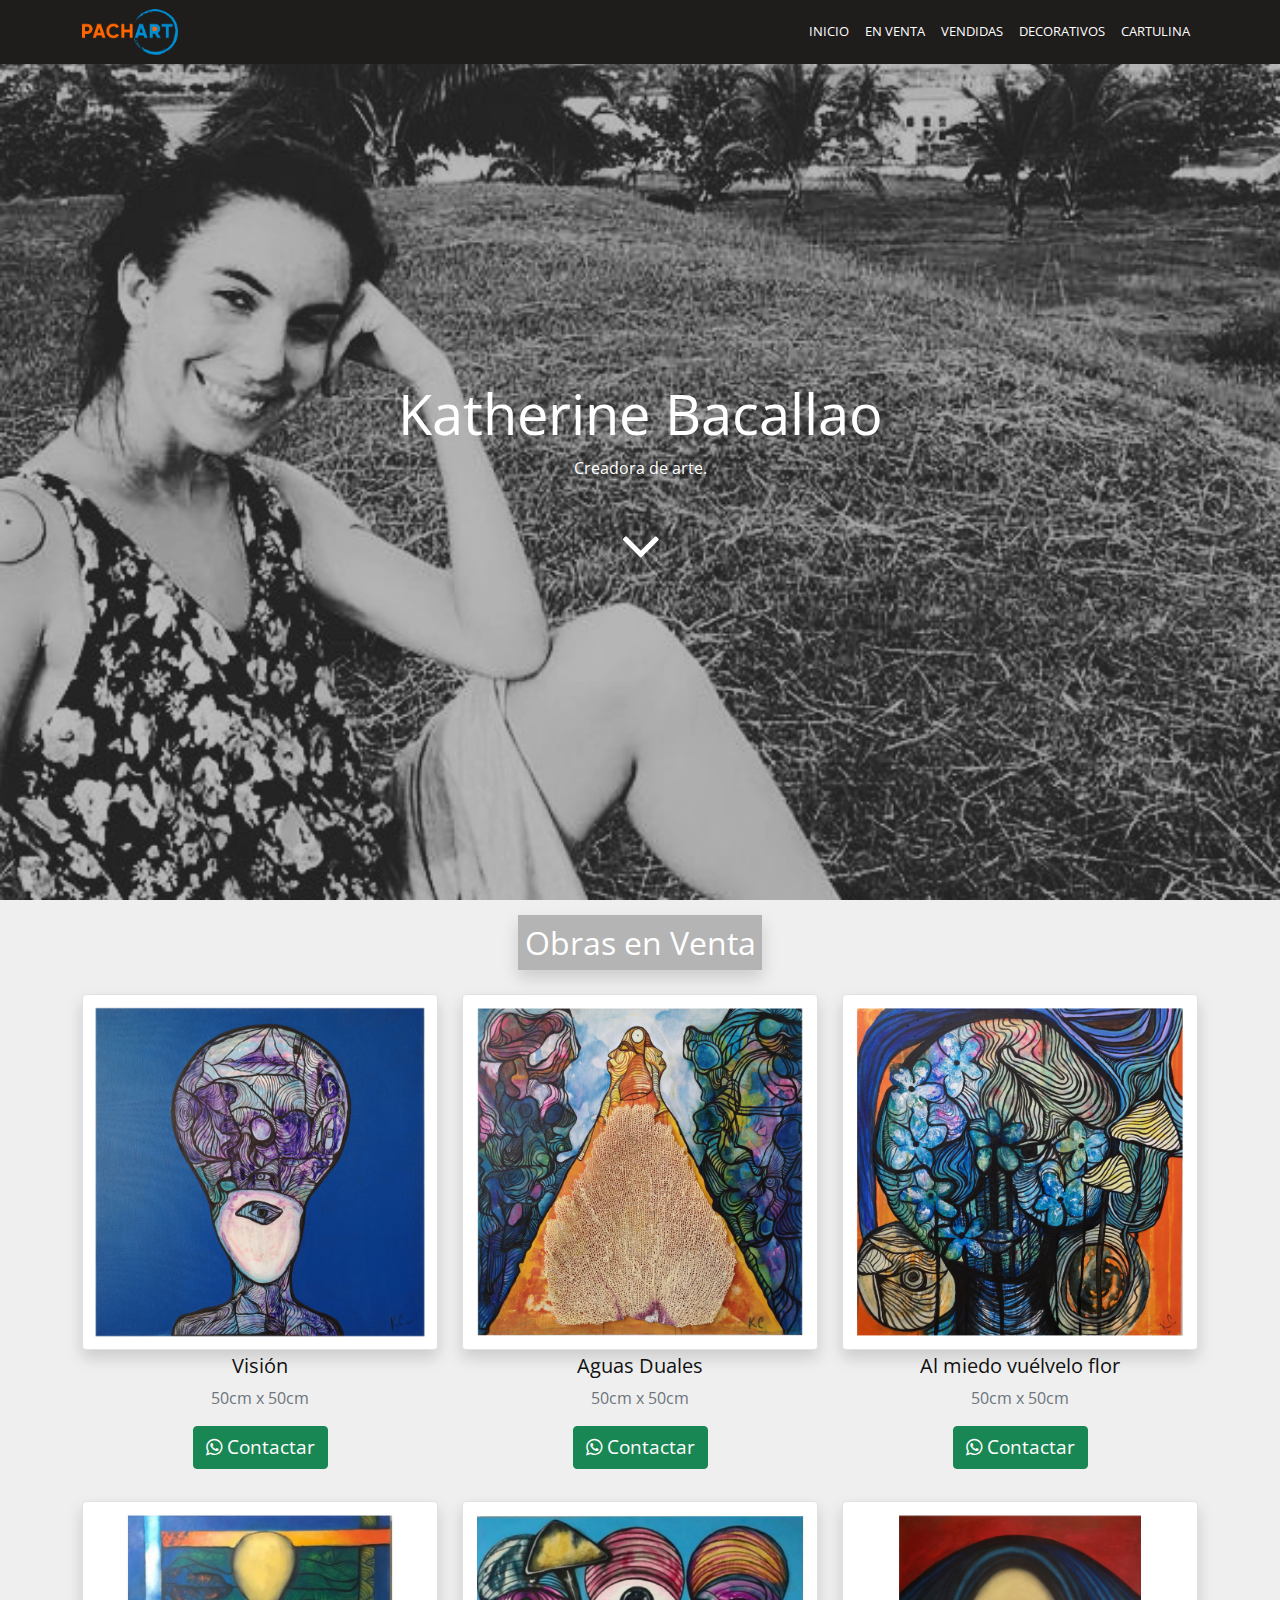
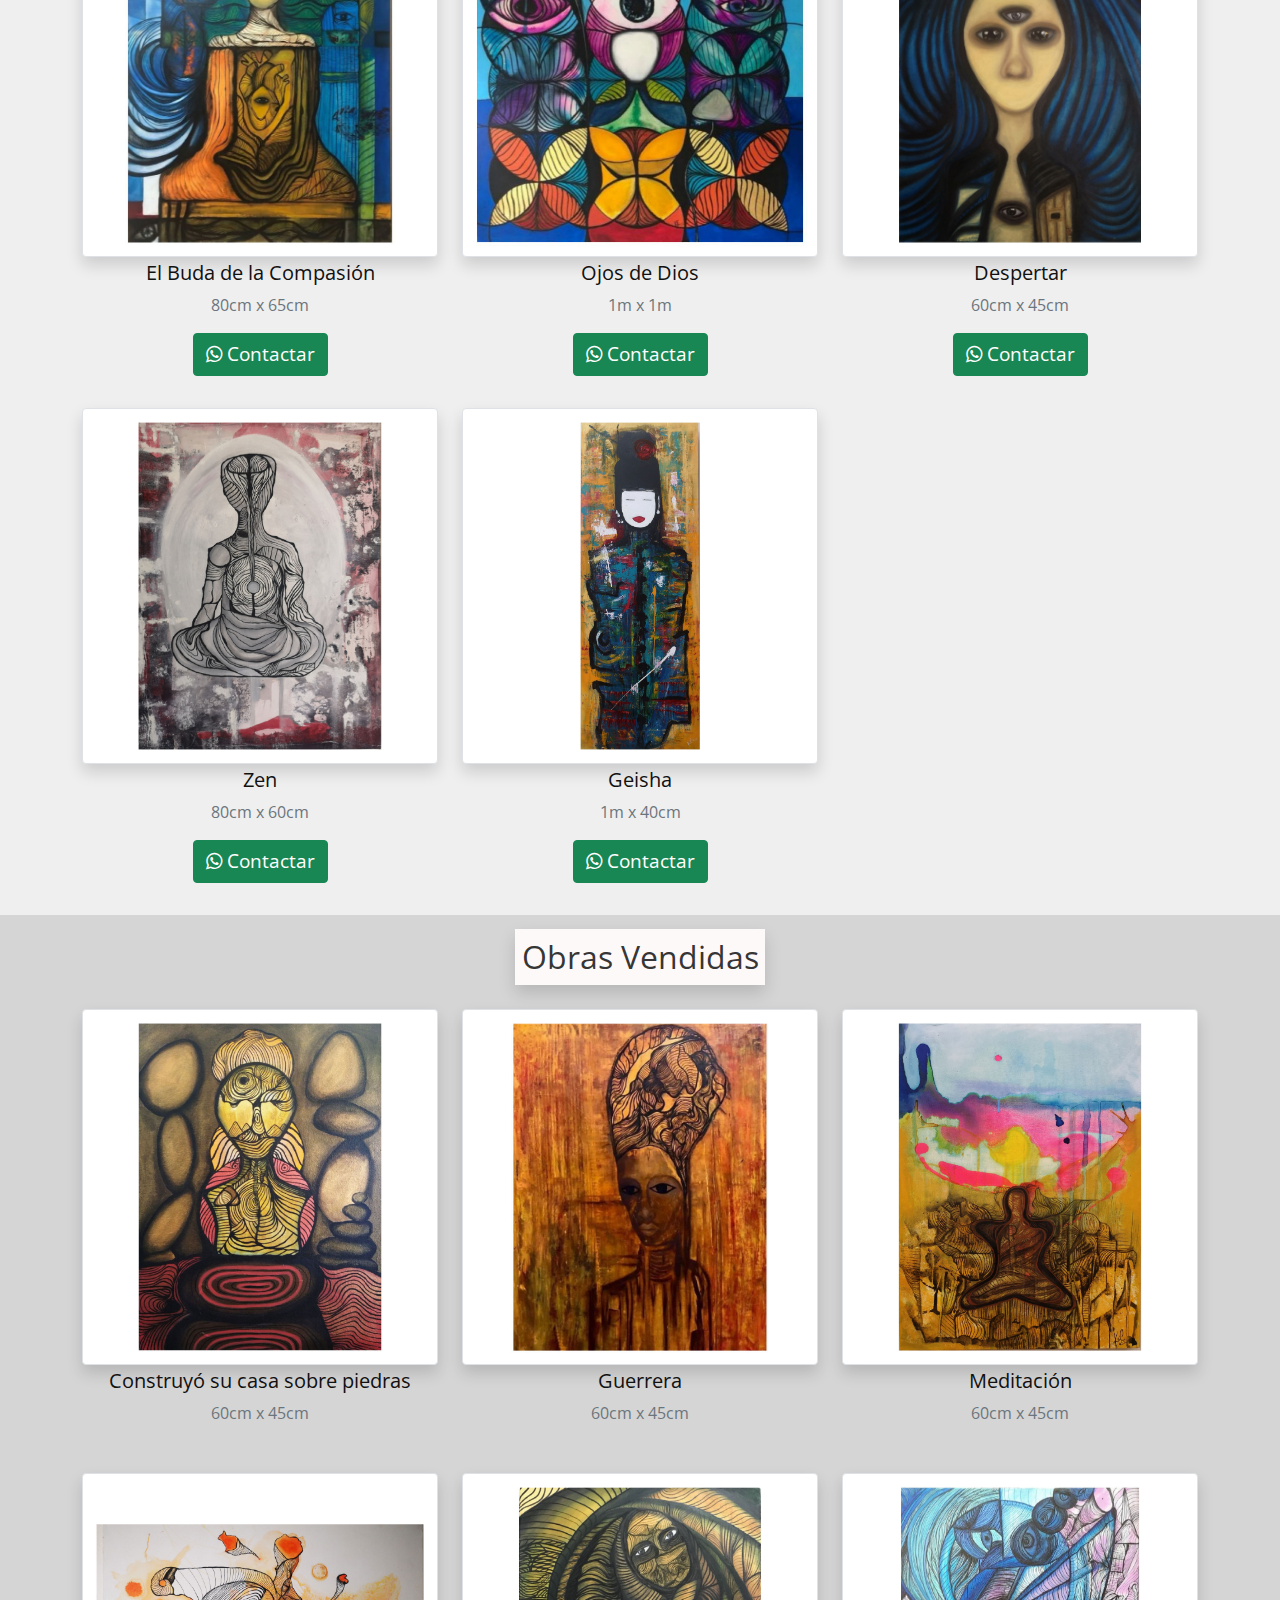
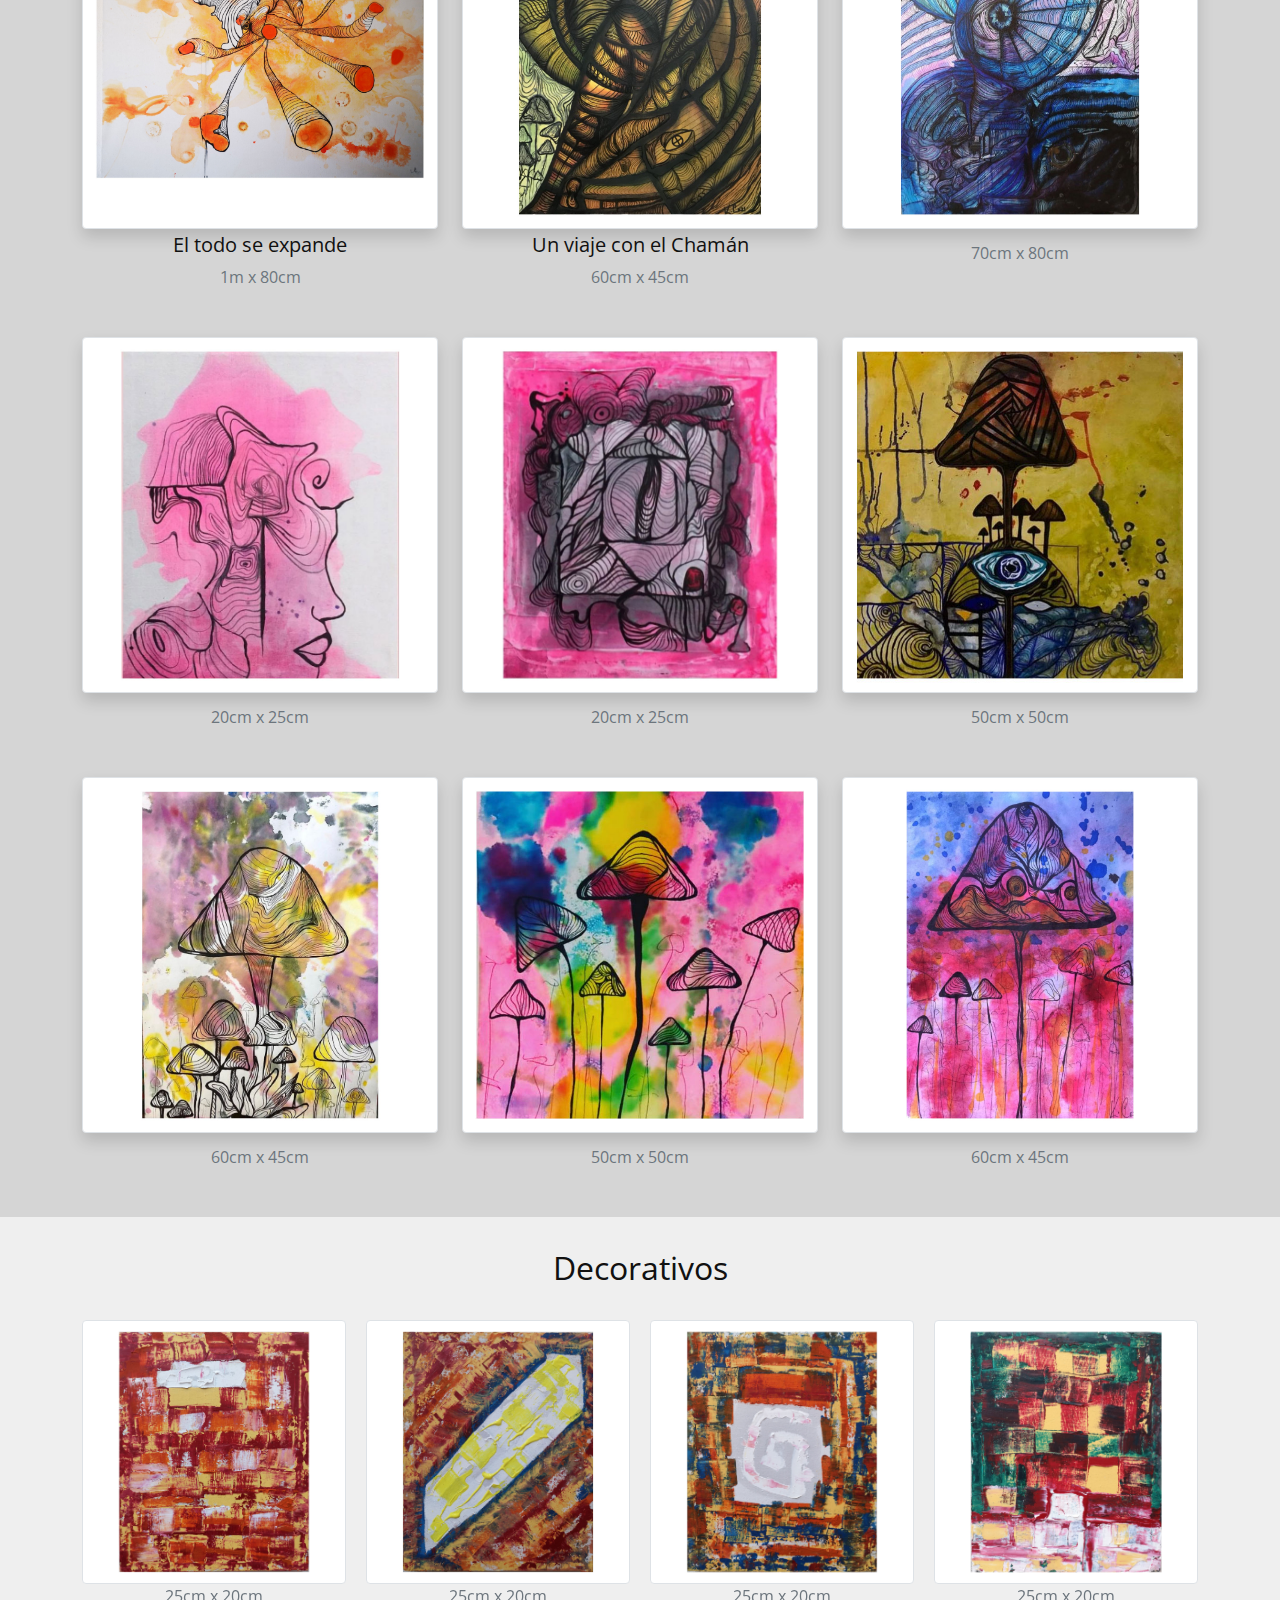
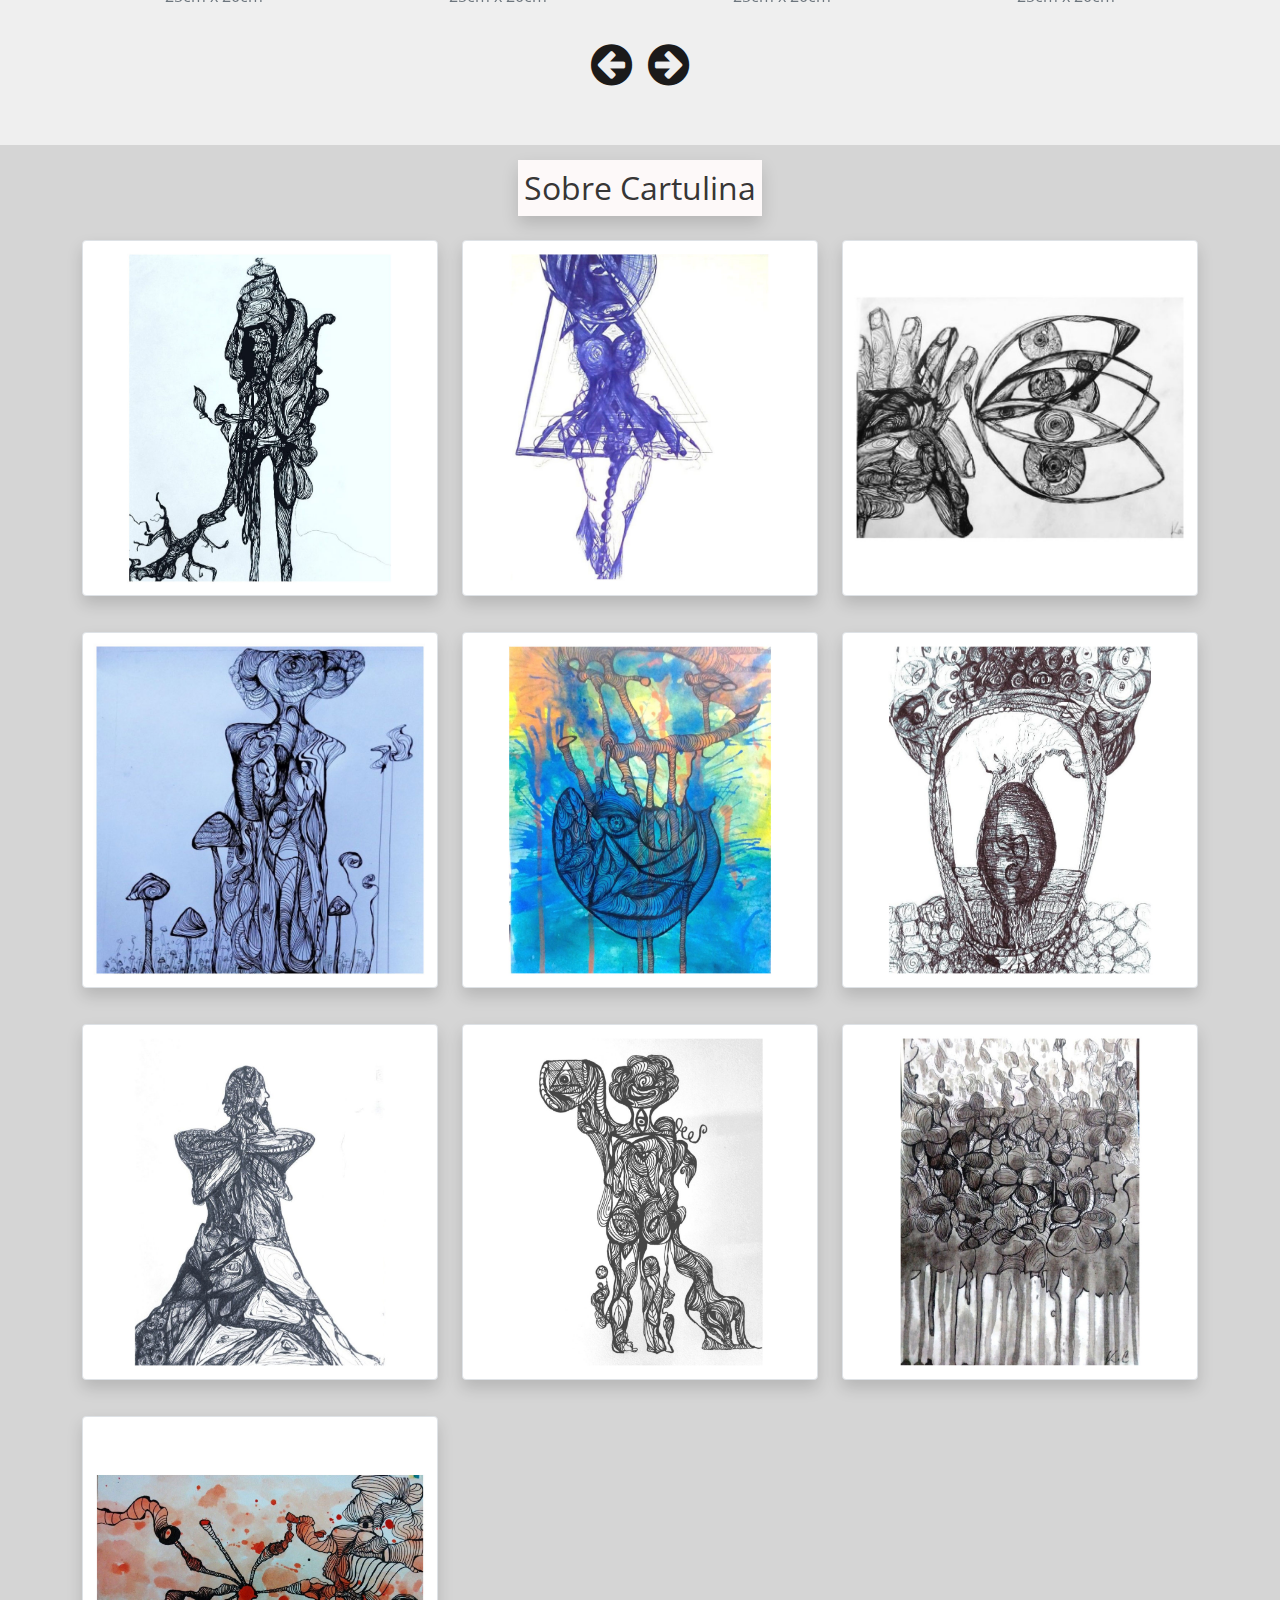
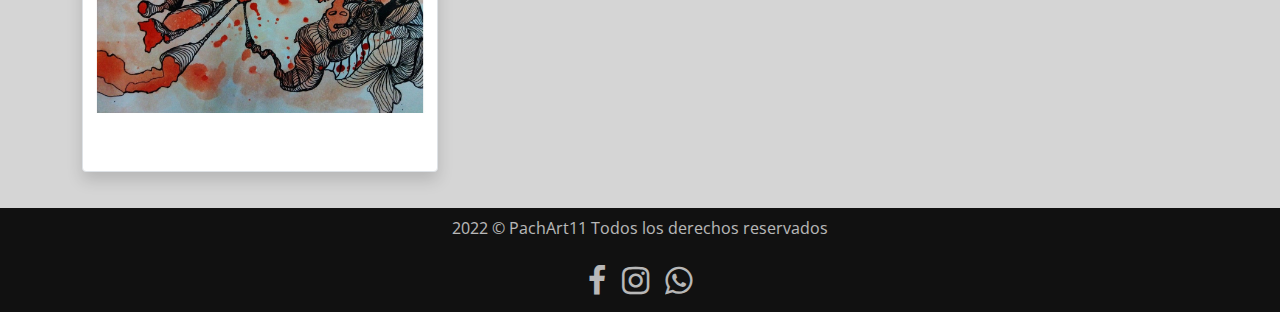
<file: index.html>
<!DOCTYPE html>
<html lang="en">
<head>
    <meta charset="UTF-8">
    <meta http-equiv="X-UA-Compatible" content="IE=edge">
    <meta name="viewport" content="width=device-width, initial-scale=1.0">
    <link rel="shortcut icon" type="image/x-icon" href="img/favicon.png">
    <title>PachArt11</title>

    <!-- Cargando iconos -->
    <link rel="stylesheet" href="css/font-awesome.min.css">

    <!-- Carga de galeria de imagenes -->
    <link rel="stylesheet" href="css/owl.carousel.min.css">
    <!-- <link rel="stylesheet" href="css/owl.theme.default.css"> -->

    <!-- Carga de archivos css -->
    <link rel="stylesheet" href="css/bootstrap.min.css">
    <link rel="stylesheet" href="css/animate.min.css">
    <link rel="stylesheet" href="css/estilos.css">

</head>
<body> 
    <section id="bienvenidos" class="bienvenidos d-flex flex-column justify-content-center">
        <header class="encabezado fixed-top" role="banner">
            <div class="container">
                <a href="index.html"><img style="width: 6rem;" id="logo" src="img/KATY LOGO.png" alt="logo del sitio"></a>

                <button type="button" class="boton-menu d-md-none" data-bs-toggle="collapse" data-bs-target="#Menu-principal" aria-expanded="false"><i class="fa fa-reorder" aria-hidden="true"></i></button>
                

                <nav id="Menu-principal" class="collapse order-md-1 flex-md-grow-0 flex-md-shrink-1 flex-md-fill">
                    <ul>
                        <li><a data-scroll href="#bienvenidos">Inicio</a></li>
                        <li><a data-scroll href="#enVenta">En Venta</a></li>
                        <li><a data-scroll href="#vendidas">Vendidas</a></li>
                        <li><a data-scroll href="#decorativos">Decorativos</a></li>
                        <li><a data-scroll href="#cartulina">Cartulina</a></li>
                    </ul>
                </nav> 
            </div>
        </header>

        <div class="texto-encabezado text-center">
            <h1 class="display-4 my-2 wow bounceIn">Katherine Bacallao</h1>
            <P class="wow bounceIn" data-wow-delay=".3s">Creadora de arte.</P>
        </div>

        <div class="flecha-bajar text-center fs-1">
            <a data-scroll href="#enVenta"><i class="fa fa-angle-down" aria-hidden="true"></i></a>
        </div>
    </section>

    <main class="py-3" id="enVenta"> 
        <div class="container">
            <h2 class="text-center py-2"><span class="mark shadow">Obras en Venta</span></h2>
            <div class="row">
                <article class="post col-12 col-sm-6 col-md-4 text-center py-2 py-md-0">
                    <img src="img/seccion venta/vision.jpg" alt="Cuadro en venta" class="img-thumbnail shadow mb-1">
                    <h5>Visión</h5>
                    <p class="text-muted">50cm x 50cm</p>
                    <a href="https://wa.me/message/VH63NGFXDNASP1" class="btn btn-success boton-contactar"><i class="fa fa-whatsapp" aria-hidden="true"></i> Contactar</a>
                </article>
                
                <article class="post col-12 col-sm-6 col-md-4 text-center py-2 py-md-0">
                    <img src="img/seccion venta/aguas-duales.jpg" alt="Cuadro en venta" class="img-thumbnail shadow mb-1">
                    <h5>Aguas Duales</h5>
                    <p class="text-muted">50cm x 50cm</p>
                    <a href="https://wa.me/message/VH63NGFXDNASP1" class="btn btn-success boton-contactar"><i class="fa fa-whatsapp" aria-hidden="true"></i> Contactar</a>
                </article>
    
                <article class="post col-12 col-sm-6 col-md-4 text-center py-2 py-md-0">
                    <img src="img/seccion venta/al-miedo-vuelvelo-flor.jpg" alt="Cuadro en venta" class="img-thumbnail shadow mb-1">
                    <h5>Al miedo vuélvelo flor</h5>
                    <p class="text-muted">50cm x 50cm</p>
                    <a href="https://wa.me/message/VH63NGFXDNASP1" class="btn btn-success boton-contactar"><i class="fa fa-whatsapp" aria-hidden="true"></i> Contactar</a>
                </article>
                
                <article class="post col-12 col-sm-6 col-md-4 text-center py-sm-2 py-md-0">
                    <img src="img/vendidos/el-buda-de-la-compasion.jpg" alt="Cuadro vendido" class="img-thumbnail shadow mb-1">
                    <h5>El Buda de la Compasión</h5>
                    <p class="text-muted">80cm x 65cm</p>
                    <a href="https://wa.me/message/VH63NGFXDNASP1" class="btn btn-success boton-contactar"><i class="fa fa-whatsapp" aria-hidden="true"></i> Contactar</a>
                </article>
            
                <article class="post col-12 col-sm-6 col-md-4 text-center py-sm-2 py-md-0">
                    <img src="img/vendidos/ojos.jpg" alt="Cuadro vendido" class="img-thumbnail shadow mb-1">
                    <h5>Ojos de Dios</h5>
                    <p class="text-muted">1m x 1m</p>
                    <a href="https://wa.me/message/VH63NGFXDNASP1" class="btn btn-success boton-contactar"><i class="fa fa-whatsapp" aria-hidden="true"></i> Contactar</a>
                </article>
    
                <article class="post col-12 col-sm-6 col-md-4 text-center py-sm-2 py-md-0">
                    <img src="img/seccion venta/despertar.jpg" alt="Cuadro en venta" class="img-thumbnail shadow mb-1">
                    <h5>Despertar</h5>
                    <p class="text-muted">60cm x 45cm</p>
                    <a href="https://wa.me/message/VH63NGFXDNASP1" class="btn btn-success boton-contactar"><i class="fa fa-whatsapp" aria-hidden="true"></i> Contactar</a>
                </article>
    
                <article class="post col-12 col-sm-6 col-md-4 text-center py-sm-2 py-md-0">
                    <img src="img/seccion venta/zen.jpg" alt="Cuadro en venta" class="img-thumbnail shadow mb-1">
                    <h5>Zen</h5>
                    <p class="text-muted">80cm x 60cm</p>
                    <a href="https://wa.me/message/VH63NGFXDNASP1" class="btn btn-success boton-contactar"><i class="fa fa-whatsapp" aria-hidden="true"></i> Contactar</a>
                </article>
    
                <article class="post col-12 col-sm-6 col-md-4 text-center py-sm-2 py-md-0">
                    <img src="img/seccion venta/geisha.jpg" alt="Cuadro en venta" class="img-thumbnail shadow mb-1">
                    <h5>Geisha</h5>
                    <p class="text-muted">1m x 40cm</p>
                    <a href="https://wa.me/message/VH63NGFXDNASP1" class="btn btn-success boton-contactar"><i class="fa fa-whatsapp" aria-hidden="true"></i> Contactar</a>
                </article>
            </div>
        </div>
    </main>
    
    
    <section class="py-3" id="vendidas"> 
        <div class="container">
            <h2 class="text-center py-2"><span class="mark shadow">Obras Vendidas</span></h2>
            <div class="row">
                <article class="post col-12 col-sm-6 col-md-4 text-center py-2 py-md-0">
                    <img src="img/vendidos/construyo-su-casa-sobre-piedras.jpg" alt="Cuadro vendido" class="img-thumbnail shadow mb-1">
                    <h5>Construyó su casa sobre piedras</h5>
                    <p class="text-muted">60cm x 45cm</p>
                </article>
                
                <article class="post col-12 col-sm-6 col-md-4 text-center py-2 py-md-0">
                    <img src="img/vendidos/guerrera.jpg" alt="Cuadro vendido" class="img-thumbnail shadow mb-1">
                    <h5>Guerrera</h5>
                    <p class="text-muted">60cm x 45cm</p>
                </article>
                
                <article class="post col-12 col-sm-6 col-md-4 text-center py-sm-2 py-md-0">
                    <img src="img/seccion venta/meditacion.jpg" alt="Cuadro en venta" class="img-thumbnail shadow mb-1">
                    <h5>Meditación</h5>
                    <p class="text-muted">60cm x 45cm</p>
                </article>
                
                <article class="post col-12 col-sm-6 col-md-4 text-center py-sm-2 py-md-0">
                    <img src="img/vendidos/el-todo-se-expande.jpg" alt="Cuadro en venta" class="img-thumbnail shadow mb-1">
                    <h5>El todo se expande</h5>
                    <p class="text-muted">1m x 80cm</p>
                </article>
                
                <article class="post col-12 col-sm-6 col-md-4 text-center py-sm-2 py-md-0">
                    <img src="img/vendidos/un-viaje-con-el-chaman.jpg" alt="Cuadro en venta" class="img-thumbnail shadow mb-1">
                    <h5>Un viaje con el Chamán</h5>
                    <p class="text-muted">60cm x 45cm</p>
                </article>

                <article class="post col-12 col-sm-6 col-md-4 text-center py-sm-2 py-md-0">
                    <img src="img/vendidos/remolino-azul.jpg" alt="Cuadro en venta" class="img-thumbnail shadow mb-1">
                    <h5></h5>
                    <p class="text-muted">70cm x 80cm</p>
                </article>
                
                <article class="post col-12 col-sm-6 col-md-4 text-center py-2 py-md-0">
                    <img src="img/vendidos/rosado1.jpg" alt="Cuadro vendido" class="img-thumbnail shadow mb-1">
                    <h5></h5>
                    <p class="text-muted">20cm x 25cm</p>
                </article>
    
                <article class="post col-12 col-sm-6 col-md-4 text-center py-sm-2 py-md-0">
                    <img src="img/vendidos/rosado2.jpg" alt="Cuadro vendido" class="img-thumbnail shadow mb-1">
                    <h5> </h5>
                    <p class="text-muted">20cm x 25cm</p>
                </article>
    
                <article class="post col-12 col-sm-6 col-md-4 text-center py-sm-2 py-md-0">
                    <img src="img/vendidos/hongo.jpg" alt="Cuadro vendido" class="img-thumbnail shadow mb-1">
                    <h5> </h5>
                    <p class="text-muted">50cm x 50cm</p>
                </article>

                <article class="post col-12 col-sm-6 col-md-4 text-center py-sm-2 py-md-0">
                    <img src="img/vendidos/hongos1.jpg" alt="Cuadro vendido" class="img-thumbnail shadow mb-1">
                    <h5> </h5>
                    <p class="text-muted">60cm x 45cm</p>
                </article>

                <article class="post col-12 col-sm-6 col-md-4 text-center py-sm-2 py-md-0">
                    <img src="img/vendidos/hongos2.jpg" alt="Cuadro vendido" class="img-thumbnail shadow mb-1">
                    <h5> </h5>
                    <p class="text-muted">50cm x 50cm</p>
                </article>

                <article class="post col-12 col-sm-6 col-md-4 text-center py-sm-2 py-md-0">
                    <img src="img/vendidos/hongos3.jpg" alt="Cuadro vendido" class="img-thumbnail shadow mb-1">
                    <h5> </h5>
                    <p class="text-muted">60cm x 45cm</p>
                </article>
    
            </div>
        </div>

    </section>

    <section id="decorativos" class="ultimos-proyectos py-3">
        <div class="container">
            <h2 class="text-center">Decorativos</h2>
            <div class="owl-carousel">
                
                <div>
                    <img class="img-thumbnail" src="img/decorativos/deco1.jpg" alt="">
                    <p class="text-muted text-center">25cm x 20cm</p>
                </div>

                <div>
                    <img class="img-thumbnail" src="img/decorativos/deco2.jpg" alt="">
                    <p class="text-muted text-center">25cm x 20cm</p>
                </div>
                
                <div>
                    <img class="img-thumbnail" src="img/decorativos/deco3.jpg" alt="">
                    <p class="text-muted text-center">25cm x 20cm</p>
                </div>

                <div>
                    <img class="img-thumbnail" src="img/decorativos/deco4.jpg" alt="">
                    <p class="text-muted text-center">25cm x 20cm</p>
                </div>

                <div>
                    <img class="img-thumbnail" src="img/decorativos/deco5.jpg" alt="">
                    <p class="text-muted text-center">25cm x 20cm</p>
                </div>

                <div>
                    <img class="img-thumbnail" src="img/decorativos/deco6.jpg" alt="">
                    <p class="text-muted text-center">25cm x 20cm</p>
                </div>

                <div>
                    <img class="img-thumbnail" src="img/decorativos/deco7.jpg" alt="">
                    <p class="text-muted text-center">25cm x 20cm</p>
                </div>

            </div> 
        </div>
    </section>

    <section class="py-3" id="cartulina"> 
        <div class="container">
            <h2 class="text-center py-2"><span class="mark shadow">Sobre Cartulina</span></h2>
            <div class="row">
                <article class="post col-12 col-sm-6 col-md-4 text-center py-2 py-md-0">
                    <img src="img/cartulina/cartulina1.jpg" alt="Cuadro vendido" class="img-thumbnail shadow mb-1">
                </article>

                <article class="post col-12 col-sm-6 col-md-4 text-center py-2 py-md-0">
                    <img src="img/cartulina/cartulina2.jpg" alt="Cuadro vendido" class="img-thumbnail shadow mb-1">
                </article>

                <article class="post col-12 col-sm-6 col-md-4 text-center py-2 py-md-0">
                    <img src="img/cartulina/cartulina3.jpg" alt="Cuadro vendido" class="img-thumbnail shadow mb-1">
                </article>

                <article class="post col-12 col-sm-6 col-md-4 text-center py-2 py-md-0">
                    <img src="img/cartulina/cartulina4.jpg" alt="Cuadro vendido" class="img-thumbnail shadow mb-1">
                </article>

                <article class="post col-12 col-sm-6 col-md-4 text-center py-2 py-md-0">
                    <img src="img/cartulina/cartulina5.jpg" alt="Cuadro vendido" class="img-thumbnail shadow mb-1">
                </article>

                <article class="post col-12 col-sm-6 col-md-4 text-center py-2 py-md-0">
                    <img src="img/cartulina/cartulina6.jpg" alt="Cuadro vendido" class="img-thumbnail shadow mb-1">
                </article>

                <article class="post col-12 col-sm-6 col-md-4 text-center py-2 py-md-0">
                    <img src="img/cartulina/cartulina7.jpg" alt="Cuadro vendido" class="img-thumbnail shadow mb-1">
                </article>

                <article class="post col-12 col-sm-6 col-md-4 text-center py-2 py-md-0">
                    <img src="img/cartulina/cartulina8.jpg" alt="Cuadro vendido" class="img-thumbnail shadow mb-1">
                </article>

                <article class="post col-12 col-sm-6 col-md-4 text-center py-2 py-md-0">
                    <img src="img/cartulina/cartulina9.jpg" alt="Cuadro vendido" class="img-thumbnail shadow mb-1">
                </article>

                <article class="post col-12 col-sm-6 col-md-4 text-center py-2 py-md-0">
                    <img src="img/cartulina/cartulina10.jpg" alt="Cuadro vendido" class="img-thumbnail shadow mb-1">
                </article>
            </div>
        </div>

    </section>

    

    <footer class="piedepaguina py-2 text-center" role="contentinfo">
        <div class="container">
            <p>2022 © PachArt11 Todos los derechos reservados</p>
            <ul class="redes-sociales">
                <li><a href="https://www.facebook.com/katherine.bacallaodominguez"><i class="fa fa-facebook" aria-hidden="true"></i></a></li>
                <li><a href="https://www.instagram.com/pachart11"><i class="fa fa-instagram" aria-hidden="true"></i></a></li>
                <li><a href="https://wa.me/message/VH63NGFXDNASP1"><i class="fa fa-whatsapp" aria-hidden="true"></i></a></li>
            </ul>
        </div>
    </footer>

    <a data-scroll href="#" class="ir-arriba"><i class="fa fa-arrow-circle-up" aria-hidden="true"></i></a>

    <script src="js/jquery-3.6.0.min.js"></script>
    <script src="js/bootstrap.min.js"></script>
    <script src="js/owl.carousel.min.js"></script>
    <script type="text/javascript">
        $('.owl-carousel').owlCarousel({
            loop: true,
            margin: 0,
            nav: true,
            autoWidth: false,
            navText: ['<i class="fa fa-arrow-circle-left" title="Anterior"></i>', '<i class="fa  fa-arrow-circle-right" title="Siguiente"></i>'],
            responsive: {
                0: {
                    items: 1
                },
                500: {
                    items: 2,
                    margin: 20
                },
                800: {
                    items: 3,
                    margin: 20
                },
                1000: {
                    items: 4,
                    margin: 20
                }
            }
        })

    </script>
    <script src="js/wow.min.js"></script>
    <script src="js/smooth-scroll.min.js"></script>
    <script src="js/app.js"></script>
</body>
</html>
</file>
<file: css/estilos.css>
@font-face {
  font-family: "Open sans R400, san serif";
  src: url("../fonts/static/OpenSans/OpenSans-Regular.ttf");
  font-weight: 400; }
@font-face {
  font-family: "Open sans B700, san serif";
  src: url("../fonts/static/OpenSans/OpenSans-Bold.ttf");
  font-weight: 700; }
@font-face {
  font-family: "Open sans BI700, san serif";
  src: url("../fonts/static/OpenSans/OpenSans-BoldItalic.ttf");
  font-weight: 700;
  font-style: italic; }
html {
  font-size: 15px; }

body {
  color: #111111;
  font-family: "Open sans R400, san serif"; }

.bienvenidos {
  background: url("../img/portadaMovile.jpg") no-repeat center;
  background-size: cover;
  background-attachment: fixed;
  height: 100vh; }
  .bienvenidos .texto-encabezado {
    color: #fff;
    margin-top: 4rem;
    position: relative; }
    .bienvenidos .texto-encabezado .display-4 {
      margin-top: 2rem; }
  .bienvenidos .flecha-bajar a {
    display: inline-block;
    color: #fff;
    font-size: 4rem;
    animation: flecha-animada 2s ease-in-out infinite;
    -webkit-animation: flecha-animada 2s ease-in-out infinite;
    -webkit-box-flex: 0;
        -ms-flex: 0 1 auto;
            flex: 0 1 auto; }
@-webkit-keyframes flecha-animada {
  from {
    transform: translateY(0);
    -webkit-transform: translateY(0);
    -moz-transform: translateY(0);
    -ms-transform: translateY(0);
    -o-transform: translateY(0); }
  50% {
    transform: translateY(6px);
    -webkit-transform: translateY(6px);
    -moz-transform: translateY(6px);
    -ms-transform: translateY(6px);
    -o-transform: translateY(6px); }
  to {
    transform: translateY(0);
    -webkit-transform: translateY(0);
    -moz-transform: translateY(0);
    -ms-transform: translateY(0);
    -o-transform: translateY(0); } }
@keyframes flecha-animada {
  from {
    transform: translateY(0);
    -webkit-transform: translateY(0);
    -moz-transform: translateY(0);
    -ms-transform: translateY(0);
    -o-transform: translateY(0); }
  50% {
    transform: translateY(6px);
    -webkit-transform: translateY(6px);
    -moz-transform: translateY(6px);
    -ms-transform: translateY(6px);
    -o-transform: translateY(6px); }
  to {
    transform: translateY(0);
    -webkit-transform: translateY(0);
    -moz-transform: translateY(0);
    -ms-transform: translateY(0);
    -o-transform: translateY(0); } }
.bienvenidos .encabezado {
  height: 4rem;
  background-color: #1f1d1c; }
  .bienvenidos .encabezado .container {
    height: 100%;
    display: -webkit-box;
    display: -ms-flexbox;
    display: flex;
    -webkit-box-align: center;
        -ms-flex-align: center;
            align-items: center;
    -ms-flex-wrap: wrap;
        flex-wrap: wrap;
    -webkit-box-pack: justify;
        -ms-flex-pack: justify;
            justify-content: space-between;
    align-items: center;
    position: relative; }
  .bienvenidos .encabezado .boton-menu {
    margin: 0;
    padding: 0 .5rem;
    background: transparent;
    color: #fff;
    border: 0;
    font-size: 2rem; }
  .bienvenidos .encabezado #Menu-principal {
    -webkit-box-flex: 1;
        -ms-flex: 1 1 100%;
            flex: 1 1 100%; }
  .bienvenidos .encabezado #Menu-principal ul {
    padding: 0;
    list-style: none;
    margin: 1rem 0 0 0;
    background: #292525; }
  .bienvenidos .encabezado #Menu-principal ul a {
    display: block;
    text-align: center;
    padding: .8rem 0;
    color: #fff;
    text-transform: uppercase;
    border-top: 1px solid #666161;
    text-decoration: none; }
  .bienvenidos .encabezado a {
    color: #fff; }

#logo {
  width: 6rem; }

#enVenta {
  background: rgba(173, 173, 173, 0.2); }
  #enVenta article {
    margin: 1rem 0; }
    #enVenta article .btn-success {
      font-size: 1.2rem; }
  #enVenta .mark {
    background-color: rgba(151, 150, 150, 0.671);
    transform: rotate(90deg);
    -webkit-transform: rotate(90deg);
    -moz-transform: rotate(90deg);
    -ms-transform: rotate(90deg);
    -o-transform: rotate(90deg);
    color: white; }

#vendidas, #cartulina {
  background-color: rgba(151, 150, 150, 0.4); }
  #vendidas article, #cartulina article {
    margin: 1rem 0; }
  #vendidas .mark, #cartulina .mark {
    background-color: #fdf9f9;
    transform: rotate(90deg);
    -webkit-transform: rotate(90deg);
    -moz-transform: rotate(90deg);
    -ms-transform: rotate(90deg);
    -o-transform: rotate(90deg);
    color: rgba(0, 0, 0, 0.8); }

.ultimos-proyectos {
  background: rgba(173, 173, 173, 0.2); }

.ultimos-proyectos div h2 {
  margin: 1rem 0 2rem 0; }

.ultimos-proyectos div h4 {
  font-size: 1rem;
  font-weight: bold;
  text-align: center;
  color: #111111; }

.ultimos-proyectos.owl-carousel {
  display: block !important; }

.ultimos-proyectos .owl-nav {
  display: -webkit-box;
  display: -ms-flexbox;
  display: flex;
  -webkit-box-pack: center;
      -ms-flex-pack: center;
          justify-content: center;
  margin: .3rem 0;
  font-size: 3rem; }

.ultimos-proyectos .owl-prev,
.ultimos-proyectos .owl-next {
  margin: 0 .5rem;
  color: #1b1a1a !important;
  transition: all .5s;
  -webkit-transition: all .5s;
  -moz-transition: all .5s;
  -ms-transition: all .5s;
  -o-transition: all .5s; }

.ultimos-proyectos .owl-prev:hover,
.ultimos-proyectos .owl-next:hover {
  color: #4d4646 !important; }

.piedepaguina {
  background: #111111;
  color: #fff;
  font-size: 1rem; }

.piedepaguina p {
  opacity: .7; }

.piedepaguina .redes-sociales {
  display: -webkit-box;
  display: -ms-flexbox;
  display: flex;
  -webkit-box-pack: center;
      -ms-flex-pack: center;
          justify-content: center;
  list-style: none;
  margin: 0;
  padding: 0; }

.piedepaguina .redes-sociales a {
  color: #fff;
  font-size: 2rem;
  margin: 0 .5rem;
  opacity: .7;
  transition: all .5s;
  -webkit-transition: all .5s;
  -moz-transition: all .5s;
  -ms-transition: all .5s;
  -o-transition: all .5s; }

.piedepaguina .redes-sociales a:hover {
  opacity: 1; }

.ir-arriba {
  position: fixed;
  bottom: .5rem;
  right: 1rem;
  font-size: 3rem;
  z-index: 100;
  color: #5f5c5c;
  opacity: .8;
  line-height: 0;
  transition: all .3s;
  -webkit-transition: all .3s;
  -moz-transition: all .3s;
  -ms-transition: all .3s;
  -o-transition: all .3s;
  display: none; }

.ir-arriba:hover, .ir-arriba:hover {
  outline: 0;
  position: fixed;
  bottom: .5rem;
  right: 1rem;
  font-size: 3rem;
  z-index: 100;
  color: #fff;
  opacity: .8; }

@media (min-width: 768px) {
  #Menu-principal {
    height: auto !important;
    display: block; }

  #Menu-principal ul {
    display: -webkit-box;
    display: -ms-flexbox;
    display: flex;
    margin: 0 0 0 0 !important;
    font-size: .8rem;
    background: transparent !important; }

  #Menu-principal ul a {
    padding: .3rem 0 !important;
    text-transform: capitalize;
    margin: 0 .5rem;
    border-top: 0 !important;
    transition: all .3s;
    -webkit-transition: all .3s;
    -moz-transition: all .3s;
    -ms-transition: all .3s;
    -o-transition: all .3s; }

  #Menu-principal ul a:hover {
    border-bottom: 3px solid #fff; }

  #Menu-principal ul li.active a {
    border-bottom: 3px solid #fff; }

  #Menu-principal {
    margin-left: auto; } }
@media (min-width: 992px) {
  html {
    font-size: 16px; }

  .bienvenidos {
    background: url("../img/portadaDesktop.jpg") no-repeat center;
    background-size: cover;
    background-attachment: fixed; } }

/*# sourceMappingURL=estilos.css.map */
</file>
